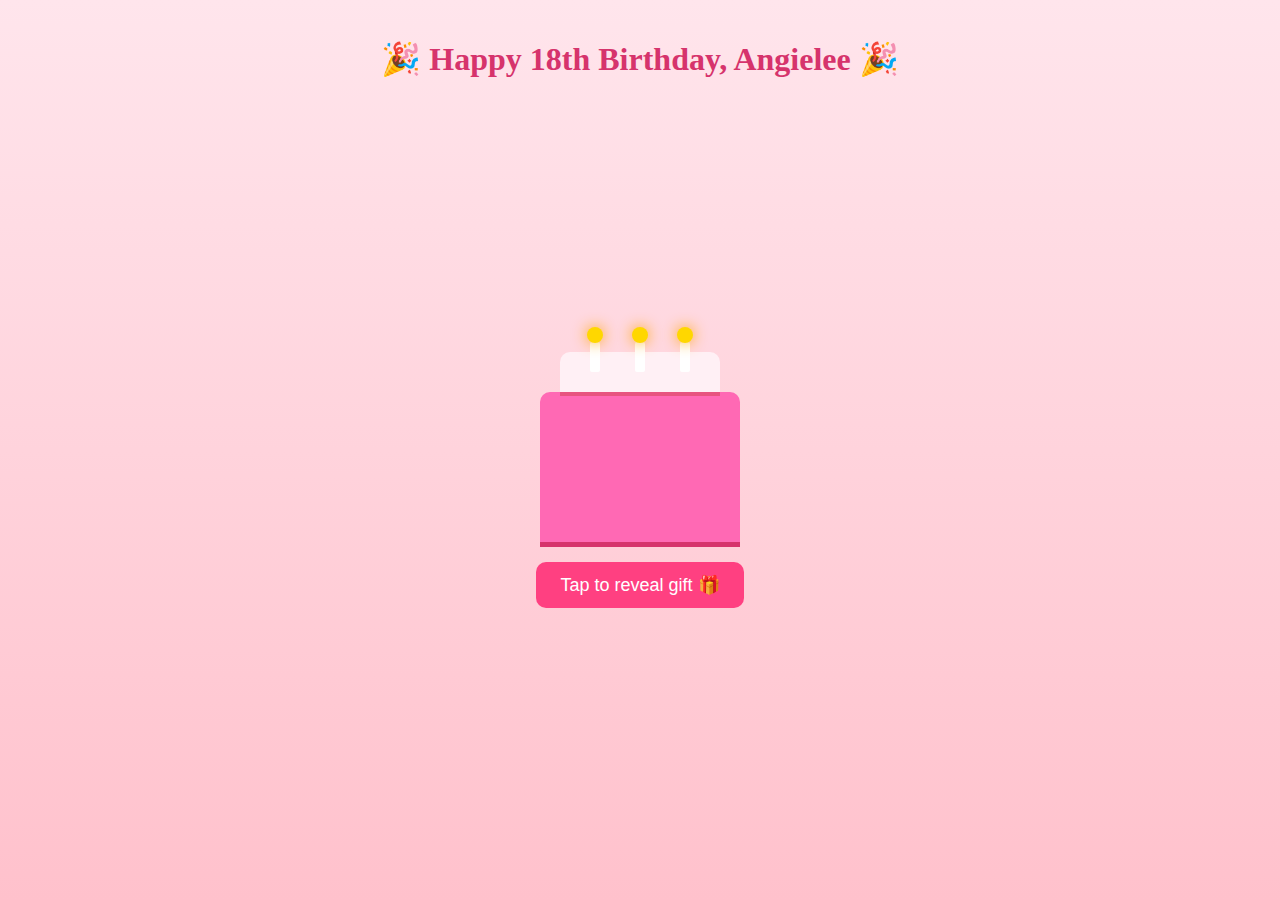
<file: index.html>
<!DOCTYPE html>
<html lang="en">
<head>
  <meta charset="UTF-8">
  <title>Birthday Surprise 🎉</title>
  <link rel="stylesheet" href="style.css">

</head>
<body>

  <h1>🎉 Happy 18th Birthday, Angielee 🎉</h1>

  <div class="content">
    <div class="cake">
      <div class="candle"><div class="flame"></div></div>
      <div class="candle"><div class="flame"></div></div>
      <div class="candle"><div class="flame"></div></div>
    </div>

    <button class="button" onclick="revealGift()">Tap to reveal gift 🎁</button>
    <div class="gift-message" id="giftMessage">🎊 Here’s a surprise! hinog ka na! 🎁💖</div>
  </div>

  <div class="emoji-rain" id="emojiRain"></div>
<script src="script.js"></script>
</body>
</html>
</file>
<file: style.css>
body {
      margin: 0;
      background: linear-gradient(#ffe5ec, #ffc1cc);
      font-family: 'Comic Sans MS', cursive;
      overflow: hidden;
      height: 100vh;
      display: flex;
      flex-direction: column;
      align-items: center;
    }

    h1 {
      color: #d6336c;
      margin-top: 40px;
      animation: pop 1s ease-in-out infinite alternate;
    }

    .content {
      flex: 1;
      display: flex;
      flex-direction: column;
      align-items: center;
      justify-content: center;
    }

    .cake {
      position: relative;
      width: 200px;
      height: 150px;
      background: #ff69b4;
      border-radius: 10px 10px 0 0;
      box-shadow: 0 5px #d6336c;
      margin-bottom: 20px;
    }

    .cake::before {
      content: "";
      position: absolute;
      top: -40px;
      left: 50%;
      transform: translateX(-50%);
      width: 160px;
      height: 40px;
      background: #fff0f5;
      border-radius: 10px 10px 0 0;
      box-shadow: 0 4px #e75480;
    }

    .candle {
      position: absolute;
      top: -50px;
      width: 10px;
      height: 30px;
      background: #fff;
      border-radius: 2px;
    }

    .candle:nth-child(1) { left: 50px; }
    .candle:nth-child(2) { left: 95px; }
    .candle:nth-child(3) { left: 140px; }

    .flame {
      position: absolute;
      top: -15px;
      left: -3px;
      width: 16px;
      height: 16px;
      background: gold;
      border-radius: 50%;
      animation: flicker 0.3s infinite alternate;
      box-shadow: 0 0 15px orange;
    }

    .button {
      padding: 12px 24px;
      background: #ff4081;
      color: white;
      font-size: 18px;
      border: none;
      border-radius: 10px;
      cursor: pointer;
      transition: background 0.3s;
    }

    .button:hover {
      background: #e91e63;
    }

    .gift-message {
      display: none;
      font-size: 24px;
      color: #c2185b;
      margin-top: 30px;
      animation: fadeInUp 1s forwards;
    }

    .emoji-rain {
      position: absolute;
      top: 0;
      left: 0;
      width: 100%;
      height: 100%;
      pointer-events: none;
      z-index: -1;
    }

    .emoji {
      position: absolute;
      font-size: 32px;
      animation: fall 4s linear infinite;
    }

    @keyframes flicker {
      0% { transform: scale(1); opacity: 1; }
      100% { transform: scale(1.2); opacity: 0.8; }
    }

    @keyframes pop {
      0% { transform: scale(1); }
      100% { transform: scale(1.05); }
    }

    @keyframes fall {
      0% {
        top: -50px;
        transform: translateX(0);
      }
      100% {
        top: 100vh;
        transform: translateX(50px);
        opacity: 0;
      }
    }

    @keyframes fadeInUp {
      from { opacity: 0; transform: translateY(20px); }
      to { opacity: 1; transform: translateY(0); }
    }
</file>
